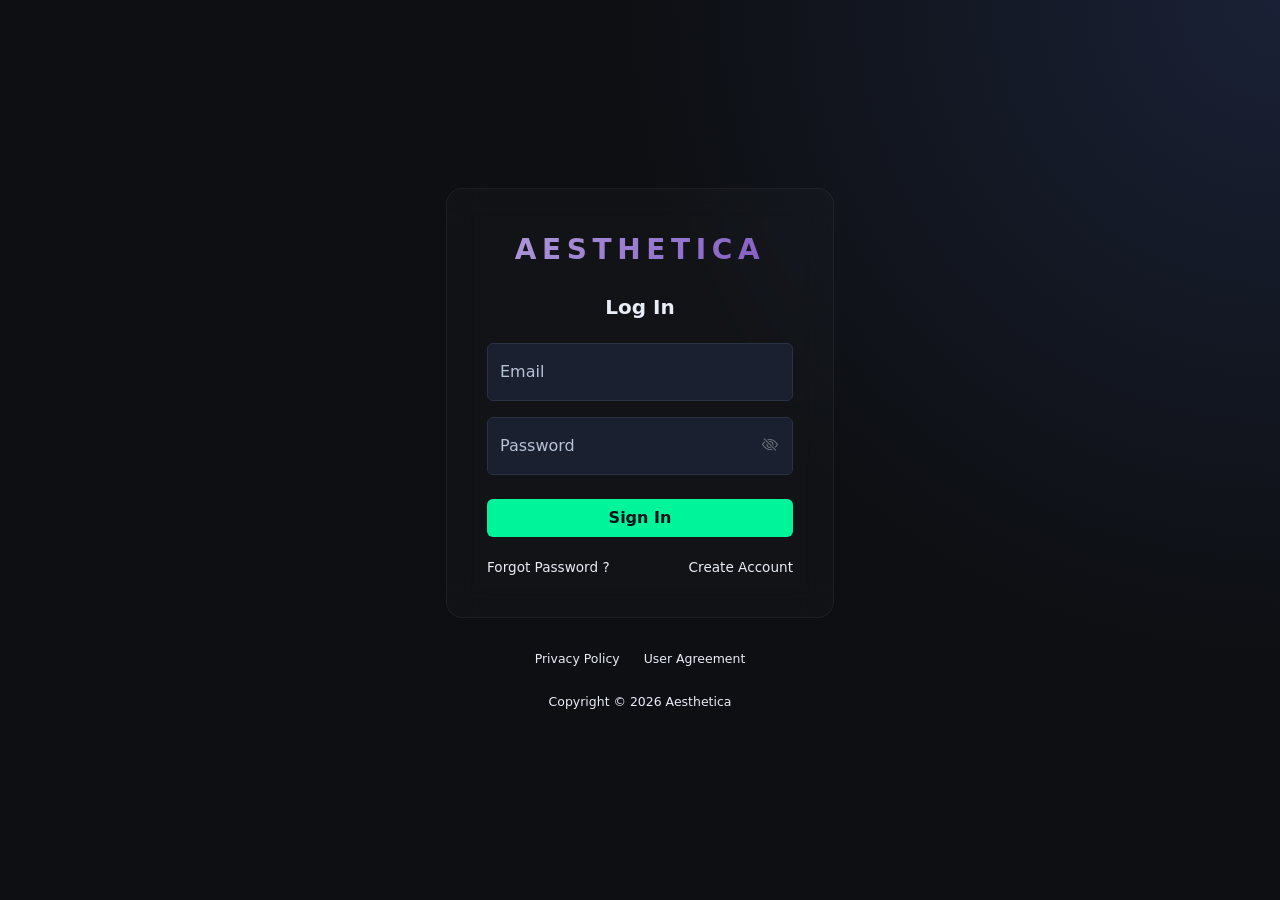
<file: src/main/webapp/sign_in.html>
<!doctype html>
<html lang="en">
  <head>
    <meta charset="UTF-8" />
    <title>Aesthetica - Sign In</title>
    <link href="assets/css/onboarding.css" rel="stylesheet" />
    <link href="assets/icons/favicon.ico" type="image/x-ico" rel="icon" />
    <link href="assets/bootstrap/css/bootstrap.min.css" rel="stylesheet" />
    <link
      rel="stylesheet"
      href="https://cdn.jsdelivr.net/npm/bootstrap-icons@1.13.1/font/bootstrap-icons.min.css"
    />
    <link href="assets/css/dark-theme.css" rel="stylesheet" />
  </head>
  <body class="sign-in-page">
    <div class="sign-in-wrapper">
      <div class="sign-in-card">
        <div class="brand-header">AESTHETICA</div>
        <h1 class="sign-in-title">Log In</h1>

        <div class="form-floating mt-4">
          <input class="form-control" id="email" placeholder="Email" type="text" />
          <label for="email">Email</label>
        </div>

        <div class="form-floating position-relative mt-3">
          <input type="password" id="password" placeholder="confirm_password" class="form-control" />
          <label for="password" class="form-label">Password</label>
          <i class="bi bi-eye-slash password-toggle-icon" onclick="togglePassword('password', this)"></i>
        </div>

        <button class="btn sign-in-btn w-100 mt-4" onclick="sign_in()" style="background-color:#00f59b!important;color:#0b0f19!important;font-weight:700!important">Sign In</button>

        <div class="sign-in-links">
          <a href="#">Forgot Password ?</a>
          <a href="sign_up.html">Create Account</a>
        </div>
      </div>

      <div class="sign-in-footer">
        <a href="#">Privacy Policy</a>
        <a href="#">User Agreement</a>
        <a href="#">Copyright &copy; 2026 Aesthetica</a>
      </div>
    </div>

    <script src="assets/js/sign_in.js"></script>
    <script src="assets/js/notification.js"></script>
    <script src="assets/js/notiflix-aio-3.2.8.min.js"></script>
  </body>
</html>
</file>
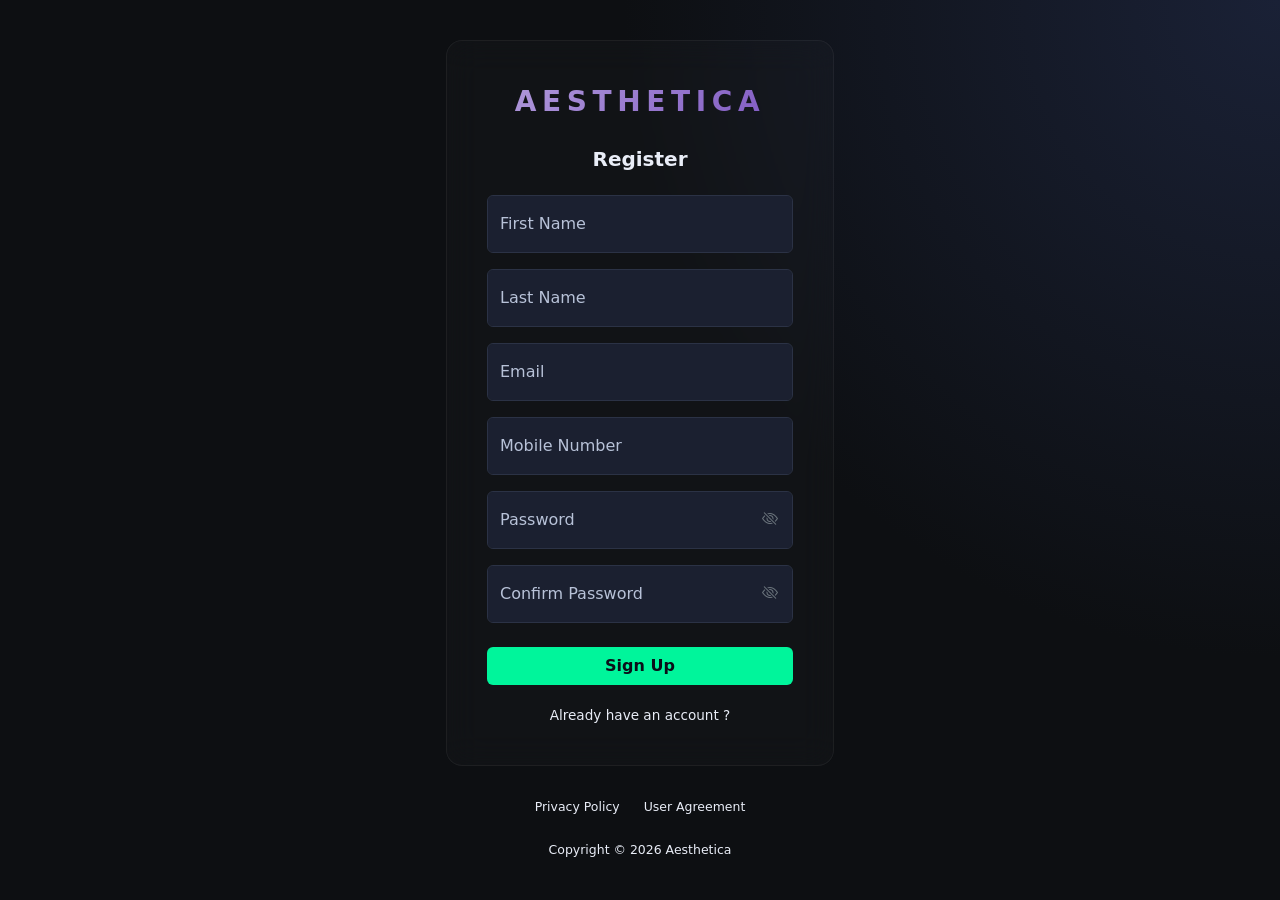
<file: src/main/webapp/sign_up.html>
<!doctype html>
<html lang="en">
  <head>
    <meta charset="UTF-8" />
    <title>Aesthetica - Sign Up</title>
    <link href="assets/css/onboarding.css" rel="stylesheet" />
    <link href="assets/icons/favicon.ico" type="image/x-ico" rel="icon" />
    <link href="assets/bootstrap/css/bootstrap.min.css" rel="stylesheet" />
    <link href="assets/css/notification.css" rel="stylesheet" />
    <link
      rel="stylesheet"
      href="https://cdn.jsdelivr.net/npm/bootstrap-icons@1.13.1/font/bootstrap-icons.min.css"
    />
    <link href="assets/css/dark-theme.css" rel="stylesheet" />
  </head>
  <body class="sign-in-page">
    <div class="sign-in-wrapper">
      <div class="sign-in-card">
        <div class="brand-header">AESTHETICA</div>
        <h1 class="sign-up-title">Register</h1>

        <div class="form-floating mt-4">
          <input class="form-control" id="fn" type="text" placeholder="First Name" />
          <label for="fn">First Name</label>
        </div>

        <div class="form-floating mt-3">
          <input class="form-control" id="ln" type="text" placeholder="Last Name" />
          <label for="ln">Last Name</label>
        </div>

        <div class="form-floating mt-3">
          <input class="form-control" id="email" type="text" placeholder="Email" />
          <label for="email">Email</label>
        </div>

        <div class="form-floating mt-3">
          <input class="form-control" id="mobile" type="text" placeholder="Mobile Number" />
          <label for="mobile">Mobile Number</label>
        </div>

        <div class="form-floating position-relative mt-3">
          <input type="password" id="password" placeholder="Password" class="form-control" />
          <label for="password" class="form-label">Password</label>
          <i class="bi bi-eye-slash password-toggle-icon" onclick="togglePassword('password', this)"></i>
        </div>

        <div class="form-floating position-relative mt-3">
          <input type="password" id="password2" placeholder="Confirm Password" class="form-control" />
          <label for="password2" class="form-label">Confirm Password</label>
          <i class="bi bi-eye-slash password-toggle-icon" onclick="togglePassword('password2', this)"></i>
        </div>

        <button class="btn sign-in-btn w-100 mt-4" onclick="sign_up()" style="background-color:#00f59b!important;color:#0b0f19!important;font-weight:700!important">Sign Up</button>

        <div class="sign-in-links justify-content-center">
          <a href="sign_in.html">Already have an account ?</a>
        </div>
      </div>

      <div class="sign-in-footer">
        <a href="#">Privacy Policy</a>
        <a href="#">User Agreement</a>
        <a href="#">Copyright &copy; 2026 Aesthetica</a>
      </div>
    </div>

    <script src="assets/js/notification.js"></script>
    <script src="assets/js/sign_up.js"></script>
    <script src="assets/js/notiflix-aio-3.2.8.min.js"></script>
  </body>
</html>
</file>
<file: src/main/webapp/assets/css/onboarding.css>
.bg-artwork {
    display: flex;
    justify-content: start;
    align-items: center;
    flex-direction: column;

    padding-top: 100px;

    background: radial-gradient(circle at top, #ede7f6 0%, #d1c4e9 45%, #b39ddb 100%);
    height: 100%;
}

.brand-tagline {
    text-transform: uppercase;
    letter-spacing: 2px;
    font-size: 14px;
    color: #311b92;
    margin-top: -10px;
    font-weight: 600;
}

.brand {
    width: 100%;
    background: linear-gradient(135deg, #311b92 0%, #7e57c2 60%, #b39ddb 100%);
    border-radius: 18px;
    height: 130px;
    margin-bottom: 20px;
    display: flex;
    align-items: center;
    justify-content: center;
}

.brand::after {
    content: "AESTHETICA";
    color: #fff;
    font-size: 2rem;
    letter-spacing: 3px;
    font-weight: 700;
}

.sign-in-button {
    background-color: #5e35b1;
    color: white;
}



/*   Password hide|show toggle   */
.password-toggle-icon {
    position: absolute;
    top: 50%;
    right: 15px;
    transform: translateY(-50%);
    cursor: pointer;
    z-index: 10;
    color: #6c757d;
}

.form-floating input {
    padding-right: 40px;
}

/*   Password hide|show toggle end   */

::selection {
    background-color: rgba(126, 87, 194, 0.35);
    color: #000000;
    /* Changes text to white for better contrast */
}

/* Fallback for Firefox */
::-moz-selection {
    background-color: #7e57c2;
    color: #ffffff;
}

/* ─── Sign In (redesigned glass layout) ─── */
.sign-in-page {
    min-height: 100vh;
    display: flex;
    align-items: center;
    justify-content: center;
}

.sign-in-wrapper {
    width: 100%;
    max-width: 420px;
    padding: 1rem;
    display: flex;
    flex-direction: column;
    align-items: center;
}

.sign-in-card {
    width: 100%;
    background: rgba(255, 255, 255, 0.02);
    backdrop-filter: blur(16px);
    -webkit-backdrop-filter: blur(16px);
    border: 1px solid rgba(255, 255, 255, 0.05);
    border-radius: 16px;
    padding: 2.5rem;
}

.brand-header {
    font-size: 1.75rem;
    font-weight: 700;
    letter-spacing: 0.2em;
    text-transform: uppercase;
    background: linear-gradient(135deg, #b39ddb, #7e57c2);
    -webkit-background-clip: text;
    -webkit-text-fill-color: transparent;
    background-clip: text;
    margin-bottom: 1.5rem;
    text-align: center;
}

.sign-in-title,
.sign-up-title {
    font-size: 1.25rem;
    font-weight: 600;
    color: var(--text-main);
    margin-bottom: 0;
    text-align: center;
}

.sign-in-btn {
    background: #00f59b;
    color: #020617;
    font-size: 1rem;
    font-weight: 700;
    padding: 0.85rem 1rem;
    border: none;
    border-radius: 8px;
    transition: all 0.2s ease;
}

.sign-in-btn:hover {
    background: #00f59b;
    color: #020617;
    opacity: 0.9;
}

.sign-in-links {
    display: flex;
    justify-content: space-between;
    margin-top: 1.25rem;
}

.sign-in-links a {
    font-size: 0.85rem;
    color: #b39ddb;
    text-decoration: none;
    transition: color 0.2s ease;
}

.sign-in-links a:hover {
    color: #ce93d8;
    text-decoration: underline;
}

.sign-in-footer {
    display: flex;
    gap: 1.5rem;
    margin-top: 2rem;
    justify-content: center;
    flex-wrap: wrap;
}

.sign-in-footer a {
    font-size: 0.78rem;
    color: rgba(255, 255, 255, 0.35);
    text-decoration: none;
    transition: color 0.2s ease;
}

.sign-in-footer a:hover {
    color: rgba(255, 255, 255, 0.6);
}
</file>
<file: src/main/webapp/assets/css/dark-theme.css>
:root {
    --bg-main: #0d0f12;
    --bg-surface: #151922;
    --bg-elevated: #1b2030;
    --text-main: #e9edf7;
    --text-muted: #9ca6bb;
    --accent: #00e676;
    --accent-soft: #1de9b6;
    --border-soft: #2b3245;
}

html,
body {
    background: radial-gradient(circle at top right, #1a2136 0%, var(--bg-main) 42%);
    color: var(--text-main);
}

.navbar,
.card,
.offcanvas,
.dropdown-menu,
.modal-content,
.list-group-item,
.site-footer,
.footer-bottom {
    background-color: var(--bg-surface) !important;
    color: var(--text-main) !important;
    border-color: var(--border-soft) !important;
}

.navbar {
    box-shadow: 0 10px 28px rgba(0, 0, 0, 0.45) !important;
}

.form-control,
.form-select,
.input-group-text,
.form-check-input {
    background-color: var(--bg-elevated) !important;
    color: var(--text-main) !important;
    border-color: var(--border-soft) !important;
    color-scheme: dark;
}

.form-control::placeholder,
textarea::placeholder,
input::placeholder {
    color: #c2ccdf !important;
    opacity: 1 !important;
}

.form-floating>.form-control::placeholder,
.form-floating>.form-select::placeholder,
.form-floating>textarea::placeholder {
    color: transparent !important;
    opacity: 0 !important;
}

.form-floating>label {
    color: #b8c2d8 !important;
}

.form-floating>.form-control:focus~label,
.form-floating>.form-control:not(:placeholder-shown)~label,
.form-floating>.form-select~label {
    color: var(--accent-soft) !important;
}

.form-control:focus,
.form-select:focus {
    border-color: var(--accent) !important;
    box-shadow: 0 0 0 0.2rem rgba(0, 230, 118, 0.2) !important;
}

label,
.form-label,
small,
span,
p,
li,
a {
    color: inherit;
}

.text-muted {
    color: #b39ddb !important;
}

a,
.nlink,
.dropdown-item,
.footer-links a {
    color: var(--text-main) !important;
}

.nlink:hover,
.dropdown-item:hover,
.footer-links a:hover {
    color: var(--accent-soft) !important;
}

.btn-primary,
.btn-success,
.sign-in-button,
.sign-up-button {
    background: linear-gradient(135deg, var(--accent), var(--accent-soft)) !important;
    border: none !important;
    color: #04130b !important;
    font-weight: 600;
}

.btn-outline-dark {
    border-color: var(--border-soft) !important;
    color: var(--text-main) !important;
}

.badge,
.bg-danger {
    filter: saturate(0.85);
}

.imageDiv {
    background-color: var(--bg-elevated) !important;
    border: 1px dashed var(--border-soft);
}

hr,
.dropdown-divider {
    border-color: var(--border-soft) !important;
}

.brand-logo::after {
    color: #b39ddb !important;
}

.bg-white,
.bg-light,
.bg-body,
.bg-body-secondary,
.bg-body-tertiary {
    background-color: var(--bg-surface) !important;
}

.card .card-title,
.card .card-text,
.card .fw-bold,
.card small,
.card .text-muted {
    color: var(--text-main) !important;
}

.hero-bg {
    background: linear-gradient(135deg, #0f1320 0%, #181f33 55%, #121826 100%) !important;
}

.hero-bg::before {
    background-image:
        radial-gradient(circle at 10% 20%, rgba(29, 233, 182, 0.18) 0%, rgba(29, 233, 182, 0) 50%),
        radial-gradient(circle at 80% 10%, rgba(0, 230, 118, 0.15) 0%, rgba(0, 230, 118, 0) 42%),
        radial-gradient(circle at 50% 100%, rgba(116, 255, 186, 0.14) 0%, rgba(116, 255, 186, 0) 48%) !important;
}

.hero-bg::after {
    background-image: linear-gradient(to right, rgba(8, 11, 20, 0.92), rgba(8, 11, 20, 0.25), rgba(8, 11, 20, 0)) !important;
}

.product-card-hover,
.tea-card-item .card,
.fresh-offers-container .card {
    background-color: var(--bg-surface) !important;
    border-color: var(--border-soft) !important;
    color: var(--text-main) !important;
}

h1,
h2,
h3,
h4,
h5,
h6 {
    color: var(--text-main);
}

.link-dark,
.text-dark,
.text-black,
.text-body {
    color: var(--text-main) !important;
}

.profile-icon {
    filter: invert(1) brightness(1.1);
}
</file>
<file: src/main/webapp/assets/css/notification.css>
/* Notification */
.notification-container {
  --popup-min-width: 200px;
  --popup-max-height: 400px;
  --min-header-height: 42px;
  --popup-border-radius: 8px;
  --popup-border-width: 1px;
  --popup-border-left-width: 6px;
  --popup-border-color: transparent;
  --popup-box-shadow: 0 0 20px rgba(255, 255, 255, 0.6);
  --popup-dividing-border: 1px solid rgba(0, 0, 0, 0.05);
  /* dialog */
  --popup-dialog-bg: rgba(255, 255, 255, 0.93);
  --popup-dialog-border-width: 1px;
  --popup-dialog-border-left-width: 8px;
  --popup-dialog-lborder-color: #0b8dad;
  --popup-dialog-border-color: transparent;
  --popup-dialog-title-color: #222;
  --popup-dialog-desc-color: #444;
  --popup-dialog-close-x-color: #a61818;
  --popup-dialog-box-shadow: -1px -1px 20px rgba(255, 255, 255, 0.4),
    5px 5px 15px rgba(0, 0, 0, 0.8);
  /* dialog buttons */
  --popup-btns-dividing-border: none;
  --popup-btn-border-width: 2px;
  --popup-btn-min-height: 38px;
  --popup-btn-min-width: 80px;
  --popup-btn-radus: 8px;
  --popup-btn-text-shadow: 1px 1px rgba(0, 0, 0, 0.6);
  --popup-action-border: #12ba82;
  --popup-action-color: #12ba82;
  --popup-cancel-border: #bbb;
  --popup-cancel-color: #a61818;
  --popup-cancel-hover-color: #ff0000;
  --popup-action-hover-color: #14d796;
  /* error */
  --popup-error-bg: #fff0f0;
  --popup-error-color: #9f3a38;
  --popup-error-border-color: #e0b4b4;
  --popup-error-lborder-color: #ca0e0e;
  --popup-error-title-color: #f01111;
  --popup-error-close-x-color: #ca0e0e;
  /* warning */
  --popup-warning-bg: #fffaf3;
  --popup-warning-color: #997240;
  --popup-warning-border-color: #c9ba9b;
  --popup-warning-lborder-color: #f7a307;
  --popup-warning-title-color: #f07911;
  --popup-warning-close-x-color: #997240;
  /* success */
  --popup-success-bg: #fcfff5;
  --popup-success-color: #1a531b;
  --popup-success-border-color: #6da16d;
  --popup-success-lborder-color: #1e9520;
  --popup-success-title-color: #12ba82;
  --popup-success-close-x-color: #6a9469;
  /* info */
  --popup-info-bg: #f8ffff;
  --popup-info-color: #064b84;
  --popup-info-border-color: #295b83;
  --popup-info-lborder-color: #0b86ea;
  --popup-info-title-color: #2984c4;
  --popup-info-close-x-color: #5a7184;
}

.notification-container {
  position: fixed;
  font-size: 1em;
  z-index: 1001;
  transition: all 0.4s linear;
}

.notification-container.center {
  top: 30%;
  left: 50%;
  transform: translate(-50%, -30%);
  height: fit-content;
}

.notification-container.top-left {
  left: 1vw;
  top: 2vh;
}

.notification-container.bottom-left {
  left: 1vw;
  bottom: 2vh;
}

.notification-container.top-right {
  right: 1vw;
  top: 2vh;
}

.notification-container.bottom-right {
  right: 1vw;
  bottom: 2vh;
}

.notification-container.top-right .notification,
.notification-container.bottom-right .notification {
  margin-left: auto;
}

.notification {
  position: relative;
  overflow: hidden;
  width: 350px;
  min-width: var(--popup-min-width);
  max-width: 98vw;
  max-height: var(--popup-max-height);
  margin-bottom: 6px;
  border: var(--popup-border-width) solid var(--popup-border-color);
  border-left-width: var(--popup-border-left-width);
  border-radius: var(--popup-border-radius);
  box-shadow: var(--popup-box-shadow);
  transition-property: all;
  transition-duration: 0.5s;
  transition-timing-function: cubic-bezier(0, 1, 0.5, 1);
  user-select: none;
  z-index: 1001;
}

.notification-title {
  display: flex;
  justify-content: space-between;
  align-items: center;
  min-height: var(--min-header-height);
  line-height: var(--min-header-height);
  border-bottom: var(--popup-dividing-border);
}

.notification-title .title {
  padding-left: 12px;
  flex: 1;
  font-size: 1.2em;
  font-weight: 500;
}

.notification-body {
  position: relative;
  display: flex;
  justify-content: flex-start;
  align-items: center;
  min-height: 56px;
  padding: 0;
  word-break: break-word !important;
}

.notification-body .notification-close {
  position: absolute;
  top: 4px;
  right: 4px;
}

.notification-desc {
  position: relative;
  overflow: hidden;
  flex: 1;
  font-weight: 500;
  line-height: 2em;
  padding: 16px 12px;
  max-height: calc(var(--popup-max-height) - var(--min-header-height));
}

/* spec */
.notification-dialog {
  position: relative;
  background-color: var(--popup-dialog-bg);
  color: var(--popup-dialog-desc-color);
  border-color: var(--popup-dialog-border-color);
  border-width: var(--popup-dialog-border-width);
  border-left-width: var(--popup-dialog-border-left-width);
  border-left-color: var(--popup-dialog-lborder-color);
  box-shadow: var(--popup-dialog-box-shadow);
}

.notification-dialog .notification-title {
  color: var(--popup-dialog-title-color);
}

.notification-error {
  background-color: var(--popup-error-bg);
  color: var(--popup-error-color);
  border-color: var(--popup-error-border-color);
  border-left-color: var(--popup-error-lborder-color);
}

.notification-error .notification-title {
  color: var(--popup-error-title-color);
}

.notification-success {
  background-color: var(--popup-success-bg);
  color: var(--popup-success-color);
  border-color: var(--popup-success-border-color);
  border-left-color: var(--popup-success-lborder-color);
}

.notification-success .notification-title {
  color: var(--popup-success-title-color);
}

.notification-warning {
  background: var(--popup-warning-bg);
  color: var(--popup-warning-color);
  border-color: var(--popup-warning-border-color);
  border-left-color: var(--popup-warning-lborder-color);
}

.notification-warning .notification-title {
  color: var(--popup-warning-title-color);
}

.notification-info {
  background: var(--popup-info-bg);
  color: var(--popup-info-color);
  border-color: var(--popup-info-border-color);
  border-left-color: var(--popup-info-lborder-color);
}

.notification-info .notification-title {
  color: var(--popup-info-title-color);
}

.notification-close {
  display: block;
  height: 24px;
  width: 24px;
  transition: color 0.1s;
  cursor: pointer;
}

.notification-close svg {
  display: block;
}

.notification-close .close-x {
  fill: transparent;
  stroke-linecap: round;
  stroke-width: 5;
}

.notification-dialog .close-x {
  stroke: var(--popup-dialog-close-x-color);
}

.notification-error .close-x {
  stroke: var(--popup-error-close-x-color);
}

.notification-warning .close-x {
  stroke: var(--popup-warning-close-x-color);
}

.notification-success .close-x {
  stroke: var(--popup-success-close-x-color);
}

.notification-info .close-x {
  stroke: var(--popup-info-close-x-color);
}

.bottom-right .notification.animation-slide-in,
.top-right .notification.animation-slide-in {
  animation: slide-in 0.4s forwards, bounceIn 0.7s forwards;
  transform: translateX(100%);
}

.bottom-right .notification.animation-slide-out,
.top-right .notification.animation-slide-out {
  animation: right-slide-out 0.4s forwards;
}

.top-left .notification.animation-slide-in,
.bottom-left .notification.animation-slide-in {
  animation: slide-in 0.4s forwards, bounceIn 0.7s forwards;
  transform: translateX(-100%);
}

.top-left .notification.animation-slide-out,
.bottom-left .notification.animation-slide-out {
  animation: left-slide-out 0.4s forwards;
}

.notification.animation-fade-in {
  animation: fade-in 0.4s forwards;
}

.notification.animation-fade-out {
  animation: fade-out 0.4s forwards;
}

.notification-buttons {
  display: flex;
  justify-content: space-around;
  padding: 4px 0;
  border-top: var(--popup-btns-dividing-border);
}

.notification-button {
  position: relative;
  display: inline-block;
  cursor: pointer;
  min-height: var(--popup-btn-min-height);
  min-width: var(--popup-btn-min-width);
  font-weight: 600;
  text-align: center;
  vertical-align: middle;
  border: var(--popup-btn-border-width) solid transparent;
  border-radius: var(--popup-btn-radus);
  text-shadow: var(--popup-btn-text-shadow);
}

.notification-button::before {
  position: absolute;
  left: 0;
  top: 0;
  width: 100%;
  height: 100%;
  display: flex;
  justify-content: center;
  align-items: center;
  font-size: 1.32em;
}

.notification-cancel:before {
  content: '\2717';
}

.notification-cancel {
  color: var(--popup-cancel-color);
  border-color: var(--popup-cancel-border);
}

.notification-cancel:hover {
  color: var(--popup-cancel-hover-color);
}

.notification-action:before {
  content: '\2714';
}

.notification-action {
  color: var(--popup-action-color);
  border-color: var(--popup-action-border);
}

.notification-action:hover {
  color: var(--popup-action-hover-color);
}

.overlay {
  position: fixed;
  top: 0;
  left: 0;
  height: 100%;
  width: 100%;
  background-color: rgba(0, 0, 0, 0.2);
  z-index: 1000;
  display: none;
}

.overlay.active {
  display: block;
}

@keyframes fade-in {
  0% {
    transform: scale(0);
    visibility: hidden;
    opacity: 0;
    max-height: 0;
  }

  100% {
    transform: scale(1);
    visibility: visible;
    opacity: 1;
    max-height: var(--popup-max-height);
  }
}

@keyframes fade-out {
  to {
    transform: scale(0);
    max-height: 0;
    opacity: 0;
    visibility: hidden;
  }
}


@keyframes slide-in {
  to {
    transform: translateX(0);
  }
}

@keyframes left-slide-out {
  to {
    transform: translateX(-120%);
    margin: 0;
    max-height: 0;
    opacity: 0;
  }
}

@keyframes right-slide-out {
  to {
    transform: translateX(120%);
    margin: 0;
    max-height: 0;
    opacity: 0;
  }
}

@keyframes bounceIn {
  50% {
    transform: scale(0.84);
    opacity: 0.5;
  }

  75% {
    transform: scale(0.99);
    opacity: 0.9;
  }

  100% {
    transform: scale(1);
    opacity: 1;
  }
}
</file>
